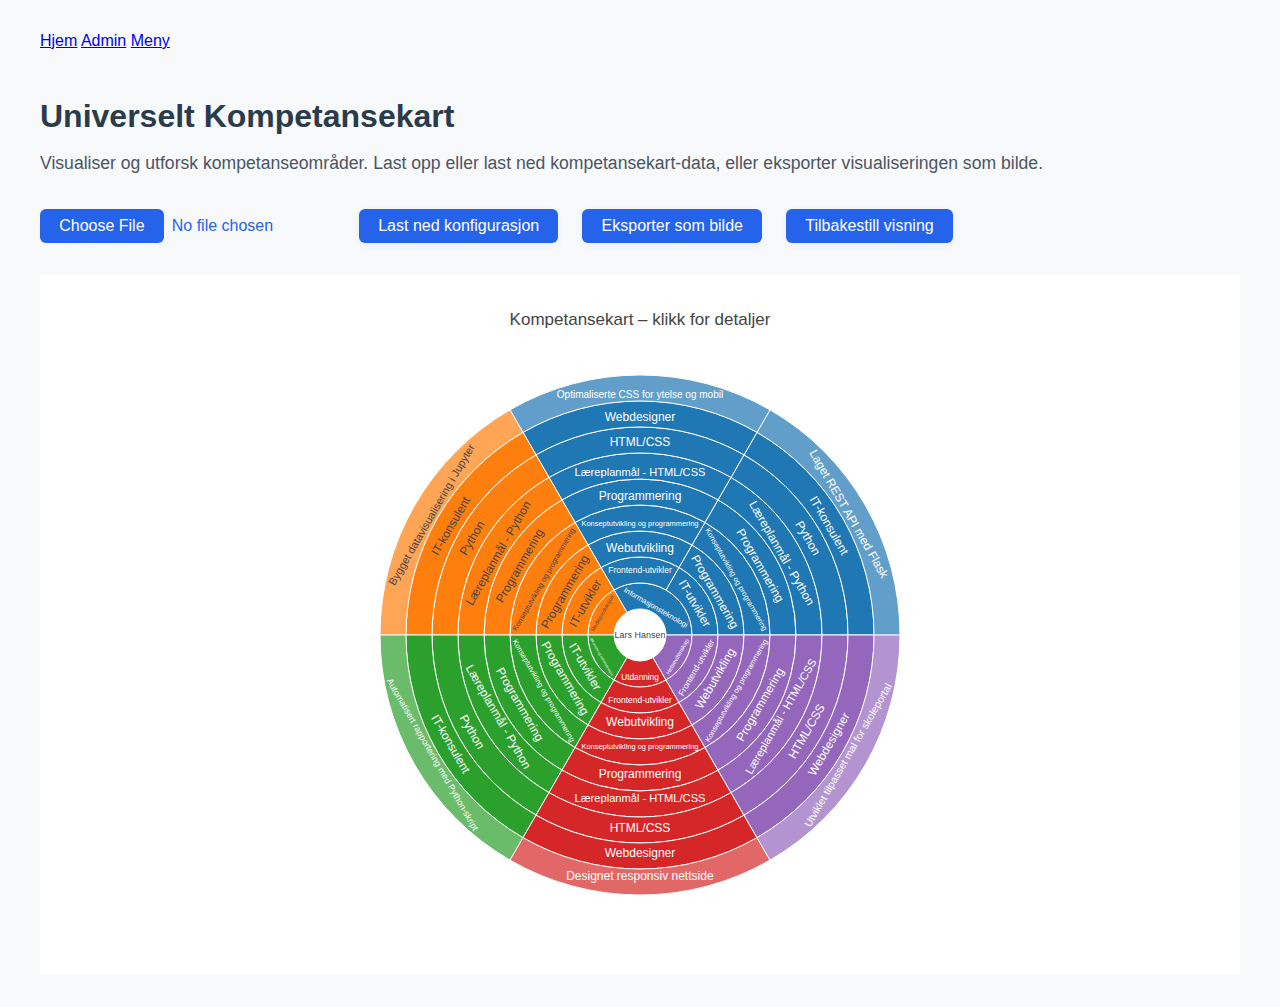
<file: index.html>
<!DOCTYPE html>
<html lang="no">
<head>
  <meta charset="UTF-8" />
  <title>Universelt Kompetansekart</title>
  <link rel="stylesheet" href="style.css">
</head>
<body>
  <div style="max-width: 1200px; margin: 0 auto; padding: 2em 1em;">
    <nav style="margin-bottom:2em;">
      <a href="index.html" class="menu-link">Hjem</a>
      <a href="admin.html" class="menu-link">Admin</a>
      <a href="meny.html" class="menu-link">Meny</a>
    </nav>
    <h1 style="margin-bottom:0.5em;">Universelt Kompetansekart</h1>
    <p style="color:#4b5563; margin-bottom:2em; font-size:1.1em;">
      Visualiser og utforsk kompetanseområder. Last opp eller last ned kompetansekart-data, eller eksporter visualiseringen som bilde.
    </p>
    <div class="controls">
      <input type="file" id="loadConfig" />
      <button onclick="saveConfig()">Last ned konfigurasjon</button>
      <button onclick="exportToPNG()">Eksporter som bilde</button>
      <button id="resetViewBtn" type="button">Tilbakestill visning</button>
    </div>
    <div id="adminPanel"></div>
    <div id="kompetansekart"></div>
  </div>

  <script src="https://cdn.plot.ly/plotly-2.24.2.min.js"></script>
  <script src="app.js"></script>
  <script>
function renderKompetansekart(json) {
  // Ny nivårekkefølge med Domene før Profesjon
  const levels = [
    "Navn",
    "Domene",
    "Profesjon",
    "Overordnetkategori",
    "Fagområde",
    "Kjerneelement",
    "Læreplanmål",
    "Kompetanseområde",
    "Yrke",
    "Prosjekt/Oppgave"
  ];

  function getProsjektOppgave(row) {
    return row["Prosjekt/Oppgave"] || row["Prosjekt"] || row["Oppgave"] || "";
  }

  const ids = [];
  const labels = [];
  const parents = [];
  const customdata = [];

  const nodeSet = new Set();

  json.data.forEach(row => {
    let path = [];
    levels.forEach((level, i) => {
      let value;
      if (level === "Prosjekt/Oppgave") {
        value = getProsjektOppgave(row);
      } else {
        value = row[level] || "";
      }
      path.push(value);

      const id = path.join("/");
      if (!nodeSet.has(id) && value) {
        nodeSet.add(id);
        ids.push(id);
        labels.push(value);

        if (i === 0) {
          parents.push("");
        } else {
          parents.push(path.slice(0, -1).join("/"));
        }

        // Legg til customdata for Prosjekt/Oppgave, ellers tomt
        if (i === levels.length - 1) {
          customdata.push([
            row.Periode || "Trenger mer informasjon",
            row.Beskrivelse || "Trenger mer informasjon",
            row.Nivå !== undefined && row.Nivå !== null && row.Nivå !== "" ? row.Nivå : "Trenger mer informasjon",
            row.Profesjon || "",
            row.Overordnetkategori || "",
            row.Navn || "",
            row.Yrke || ""
          ]);
        } else {
          customdata.push(["", "", "", "", "", "", ""]);
        }
      }
    });
  });

  const sunburstData = [{
    type: 'sunburst',
    ids: ids,
    labels: labels,
    parents: parents,
    customdata: customdata,
    hovertemplate:
      '<b>%{label}</b><br>' +
      'Periode: %{customdata[0]}<br>' +
      'Beskrivelse: %{customdata[1]}<br>' +
      'Nivå: %{customdata[2]}<br>' +
      'Profesjon: %{customdata[3]}<br>' +
      'Overordnetkategori: %{customdata[4]}<br>' +
      'Navn: %{customdata[5]}<br>' +
      'Yrke: %{customdata[6]}<extra></extra>',
    branchvalues: 'total',
    maxdepth: levels.length
  }];

  const layout = {
    title: 'Kompetansekart – klikk for detaljer',
    height: 700
  };

  Plotly.newPlot('kompetansekart', sunburstData, layout);

  // Klikk: vis kun valgt Prosjekt/Oppgave med hoverinfo i sirkelen
  var kompetanseDiv = document.getElementById('kompetansekart');
  kompetanseDiv.on('plotly_click', function(eventData) {
    const point = eventData.points && eventData.points[0];
    if (!point) return;
    // Sjekk om det er Prosjekt/Oppgave-nivå (ytterste nivå)
    if (point.id && point.id.split('/').length === levels.length) {
      // Finn customdata for valgt node
      const label = point.label;
      const cd = point.customdata || [];
      // Bygg et nytt sunburst med kun dette elementet
      Plotly.newPlot('kompetansekart', [{
        type: 'sunburst',
        ids: [label],
        labels: [label],
        parents: [""],
        customdata: [cd],
        hovertemplate:
          '<b>%{label}</b><br>' +
          'Periode: %{customdata[0]}<br>' +
          'Beskrivelse: %{customdata[1]}<br>' +
          'Nivå: %{customdata[2]}<br>' +
          'Profesjon: %{customdata[3]}<br>' +
          'Overordnetkategori: %{customdata[4]}<br>' +
          'Navn: %{customdata[5]}<br>' +
          'Yrke: %{customdata[6]}<extra></extra>',
        branchvalues: 'total',
        maxdepth: 1
      }], {
        title: 'Detaljert visning',
        height: 400
      });
    }
  });
}

function loadDefaultKompetansekart() {
  fetch('kompetanse_data_med_prosjekter.json')
    .then(response => response.json())
    .then(json => {
      renderKompetansekart(json);
    });
}

loadDefaultKompetansekart();

document.getElementById('loadConfig').addEventListener('change', function(event) {
  const file = event.target.files[0];
  if (!file) return;
  const reader = new FileReader();
  reader.onload = function(e) {
    try {
      const json = JSON.parse(e.target.result);
      renderKompetansekart(json);
    } catch (err) {
      alert('Kunne ikke lese filen: ' + err.message);
    }
  };
  reader.readAsText(file);
});

document.getElementById('resetViewBtn').addEventListener('click', function() {
  loadDefaultKompetansekart();
});
</script>
</body>
</html>
</file>
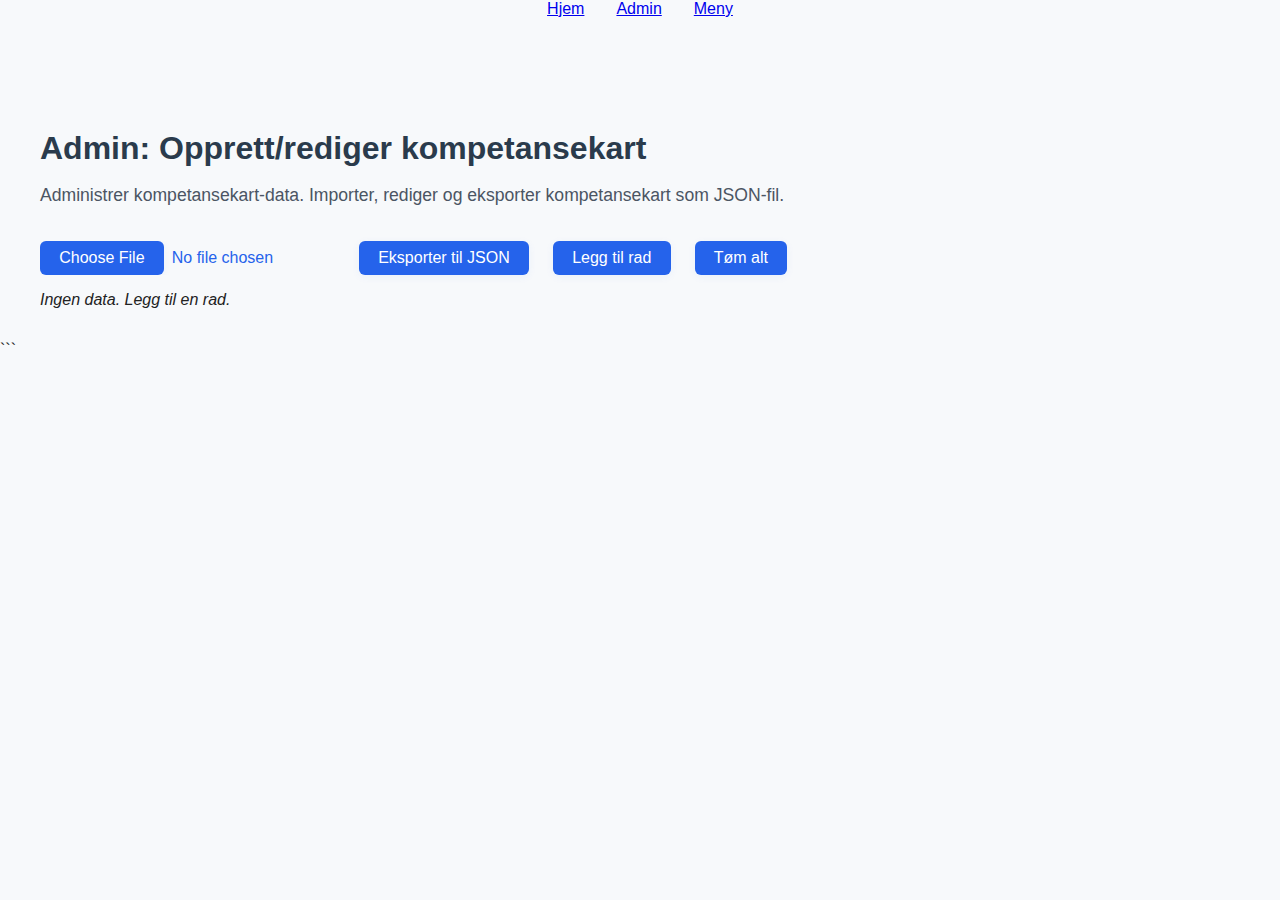
<file: admin.html>
<!DOCTYPE html>
<html lang="no">
<head>
  <meta charset="UTF-8" />
  <title>Admin – Kompetansekart</title>
  <link rel="stylesheet" href="style.css">
  <style>
    .editor-table { border-collapse: collapse; width: 100%; margin-bottom: 1em; }
    .editor-table th, .editor-table td { border: 1px solid #ccc; padding: 0.3em; }
    .editor-table th { background: #f0f0f0; }
    .editor-controls { margin-bottom: 1em; }
    .editor-controls button { margin-right: 0.5em; }
    .small-input { width: 6em; }
    .long-input { width: 100%; }
    nav.menu-nav {
      display: flex;
      justify-content: center;
      gap: 2em;
      margin-bottom: 2em;
    }
  </style>
</head>
<body>
  <nav class="menu-nav">
    <a href="index.html" class="menu-link">Hjem</a>
    <a href="admin.html" class="menu-link">Admin</a>
    <a href="meny.html" class="menu-link">Meny</a>
  </nav>
  <div style="max-width: 1200px; margin: 0 auto; padding: 2em 1em;">
    <h1 style="margin-bottom:0.5em;">Admin: Opprett/rediger kompetansekart</h1>
    <p style="color:#4b5563; margin-bottom:2em; font-size:1.1em;">
      Administrer kompetansekart-data. Importer, rediger og eksporter kompetansekart som JSON-fil.
    </p>
    <div class="editor-controls">
      <input type="file" id="importJson" />
      <button onclick="exportJson()">Eksporter til JSON</button>
      <button onclick="addRow()">Legg til rad</button>
      <button onclick="clearAll()">Tøm alt</button>
    </div>
    <div id="editor"></div>
    <a id="downloadLink" style="display:none"></a>
  </div>
  <script>
    const defaultFields = [
      "Fagområde", "Kjerneelement", "Læreplanmål", "Kompetanseområde",
      "Nivå", "Prosjekt/Oppgave", "Beskrivelse", "Periode",
      "Domene", "Profesjon", "Overordnetkategori", "Navn", "Yrke"
    ];

    const dropdownFields = [
      "Domene", "Fagområde", "Kjerneelement", "Læreplanmål", "Kompetanseområde",
      "Nivå", "Periode", "Profesjon", "Overordnetkategori", "Yrke"
    ];

    let dropdownValues = {};
    dropdownFields.forEach(f => dropdownValues[f] = []);

    let kompetanseData = [];

    function updateDropdownValuesFromData() {
      dropdownFields.forEach(field => {
        const values = new Set(dropdownValues[field]);
        kompetanseData.forEach(row => {
          if (row[field] && row[field] !== "") values.add(row[field]);
        });
        dropdownValues[field] = Array.from(values);
      });
    }

    function renderEditor() {
      updateDropdownValuesFromData();
      const editor = document.getElementById('editor');
      if (!kompetanseData.length) {
        editor.innerHTML = "<em>Ingen data. Legg til en rad.</em>";
        return;
      }
      let html = '<table class="editor-table"><thead><tr>';
      defaultFields.forEach(f => {
        // Øk bredden for Domene, Fagområde, Kjerneelement, Læreplanmål
        if (f === "Prosjekt/Oppgave" || f === "Beskrivelse") {
          html += `<th style="min-width:220px; width:28%; min-height:3em; height:auto;">${f}</th>`;
        } else if (f === "Fagområde") {
          html += `<th style="min-width:300px; max-width:600px; width:auto; white-space:normal;">${f}</th>`;
        } else if (f === "Domene" || f === "Kjerneelement" || f === "Læreplanmål") {
          html += `<th style="min-width:240px; max-width:500px; width:auto; white-space:normal;">${f}</th>`;
        } else {
          html += `<th style="min-width:180px; max-width:400px; width:auto; white-space:normal;">${f}</th>`;
        }
      });
      html += '<th>Lag kopi</th><th>Slett</th></tr></thead><tbody>';
      kompetanseData.forEach((row, idx) => {
        html += '<tr>';
        defaultFields.forEach(field => {
          if (dropdownFields.includes(field)) {
            if (field === "Fagområde") {
              html += `<td style="min-width:300px; max-width:600px; width:auto; white-space:normal;">
                <select class="small-input" onchange="onDropdownChange(${idx},'${field}',this)">
                  ${dropdownValues[field].map(val => `<option value="${val}"${row[field]===val?' selected':''}>${val}</option>`).join('')}
                  <option value="__add_new__">+ Legg til ny...</option>
                </select>
              </td>`;
            } else if (field === "Domene" || field === "Kjerneelement" || field === "Læreplanmål") {
              html += `<td style="min-width:240px; max-width:500px; width:auto; white-space:normal;">
                <select class="small-input" onchange="onDropdownChange(${idx},'${field}',this)">
                  ${dropdownValues[field].map(val => `<option value="${val}"${row[field]===val?' selected':''}>${val}</option>`).join('')}
                  <option value="__add_new__">+ Legg til ny...</option>
                </select>
              </td>`;
            } else {
              html += `<td style="min-width:180px; max-width:400px; width:auto; white-space:normal;">
                <select class="small-input" onchange="onDropdownChange(${idx},'${field}',this)">
                  ${dropdownValues[field].map(val => `<option value="${val}"${row[field]===val?' selected':''}>${val}</option>`).join('')}
                  <option value="__add_new__">+ Legg til ny...</option>
                </select>
              </td>`;
            }
          } else if (field === "Prosjekt/Oppgave" || field === "Beskrivelse") {
            html += `<td style="min-width:220px; width:28%; min-height:3em; height:auto;">
              <textarea class="small-input long-input" rows="3" style="min-height:3em;" onchange="updateCell(${idx},'${field}',this.value)">${row[field]||''}</textarea>
            </td>`;
          } else if (field === "Fagområde") {
            html += `<td style="min-width:300px; max-width:600px; width:auto; white-space:normal;">
              <input class="small-input" type="text" value="${row[field]||''}" onchange="updateCell(${idx},'${field}',this.value)" />
            </td>`;
          } else if (field === "Domene" || field === "Kjerneelement" || field === "Læreplanmål") {
            html += `<td style="min-width:240px; max-width:500px; width:auto; white-space:normal;">
              <input class="small-input" type="text" value="${row[field]||''}" onchange="updateCell(${idx},'${field}',this.value)" />
            </td>`;
          } else {
            html += `<td style="min-width:180px; max-width:400px; width:auto; white-space:normal;">
              <input class="small-input" type="text" value="${row[field]||''}" onchange="updateCell(${idx},'${field}',this.value)" />
            </td>`;
          }
        });
        html += `<td><button onclick="duplicateRow(${idx})">Kopier</button></td>`;
        html += `<td><button onclick="deleteRow(${idx})">Slett</button></td></tr>`;
      });
      html += '</tbody></table>';
      editor.innerHTML = html;
    }

    function onDropdownChange(idx, field, selectElem) {
      if (selectElem.value === "__add_new__") {
        let nyVerdi = prompt(`Skriv inn ny verdi for ${field}:`);
        if (nyVerdi && nyVerdi.trim() !== "") {
          nyVerdi = nyVerdi.trim();
          if (!dropdownValues[field].includes(nyVerdi)) {
            dropdownValues[field].push(nyVerdi);
          }
          kompetanseData[idx][field] = nyVerdi;
          renderEditor();
        } else {
          selectElem.value = kompetanseData[idx][field] || "";
        }
      } else {
        kompetanseData[idx][field] = selectElem.value;
      }
    }

    function updateCell(idx, field, value) {
      kompetanseData[idx][field] = value;
    }

    function addRow() {
      let newRow = {};
      defaultFields.forEach(f => newRow[f] = "");
      kompetanseData.push(newRow);
      renderEditor();
    }

    function deleteRow(idx) {
      kompetanseData.splice(idx, 1);
      renderEditor();
    }

    function duplicateRow(idx) {
      const copy = { ...kompetanseData[idx] };
      kompetanseData.splice(idx + 1, 0, copy);
      renderEditor();
    }

    function clearAll() {
      if (confirm("Er du sikker på at du vil tømme alt?")) {
        kompetanseData = [];
        renderEditor();
      }
    }

    function exportJson() {
      const json = {
        data: kompetanseData,
        layout: {},
        config: {}
      };
      const blob = new Blob([JSON.stringify(json, null, 2)], {type: "application/json"});
      const url = URL.createObjectURL(blob);
      const link = document.getElementById('downloadLink');
      link.href = url;
      link.download = "kompetanse_data_med_prosjekter.json";
      link.style.display = "none";
      link.click();
      setTimeout(() => URL.revokeObjectURL(url), 1000);
    }

    document.getElementById('importJson').addEventListener('change', function(event) {
      const file = event.target.files[0];
      if (!file) return;
      const reader = new FileReader();
      reader.onload = function(e) {
        try {
          const json = JSON.parse(e.target.result);
          if (Array.isArray(json.data)) {
            kompetanseData = json.data.map(row => {
              let r = {};
              defaultFields.forEach(f => r[f] = row[f] || "");
              return r;
            });
            renderEditor();
          } else {
            alert("Ugyldig filformat: mangler 'data'-array");
          }
        } catch (err) {
          alert("Kunne ikke lese filen: " + err.message);
        }
      };
      reader.readAsText(file);
    });

    renderEditor();
  </script>
</body>
</html>
```
</file>
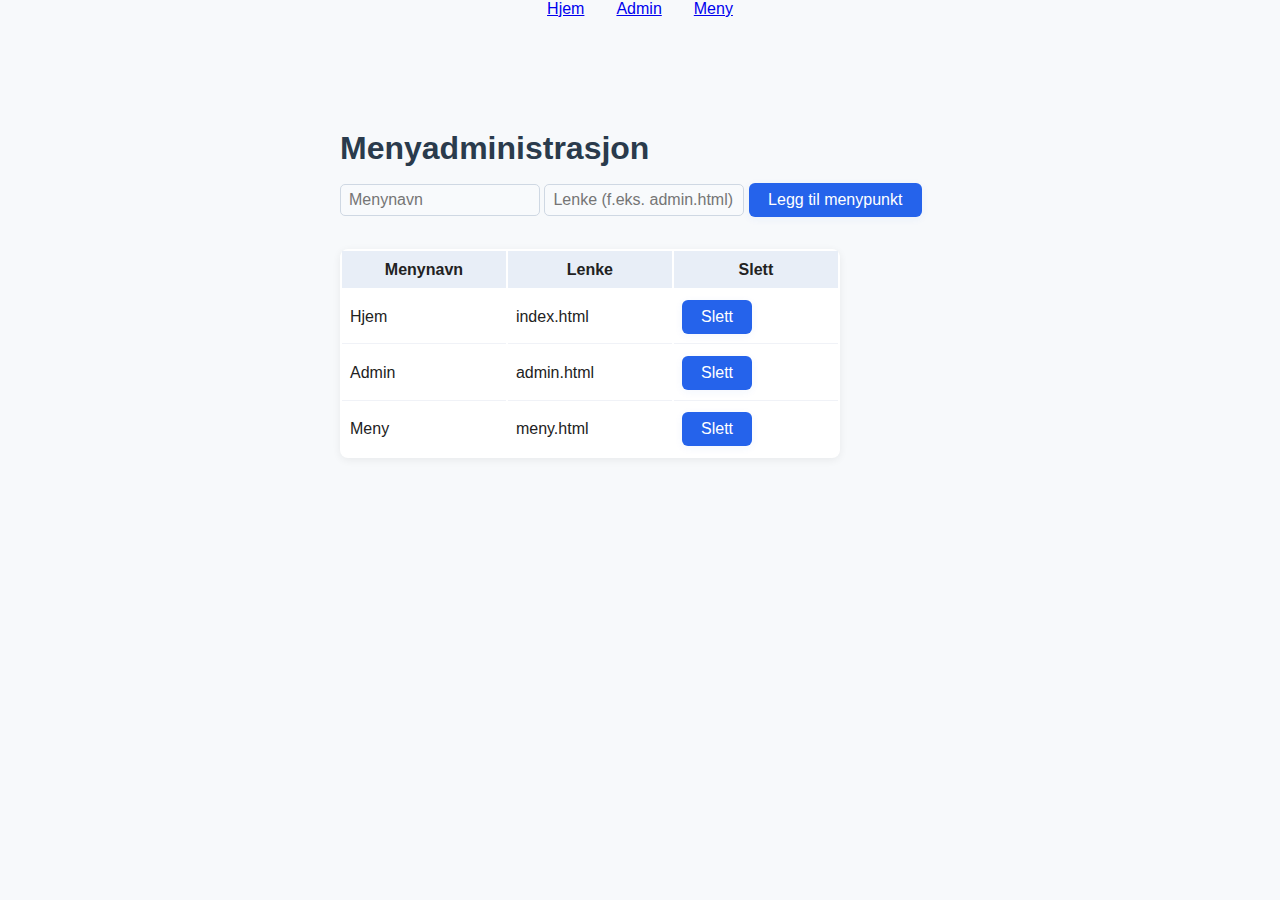
<file: meny.html>
<!DOCTYPE html>
<html lang="no">
<head>
  <meta charset="UTF-8" />
  <title>Menyadministrasjon</title>
  <link rel="stylesheet" href="style.css">
  <style>
    .menu-admin-table { width:100%; max-width:500px; background:#fff; border-radius:8px; box-shadow:0 2px 8px #0001; }
    .menu-admin-table th, .menu-admin-table td { padding:0.6em 0.5em; }
    .menu-admin-table th { background:#e8eef7; }
    .menu-admin-table tr:not(:last-child) td { border-bottom:1px solid #f0f2f7; }
    nav.menu-nav {
      display: flex;
      justify-content: center;
      gap: 2em;
      margin-bottom: 2em;
    }
  </style>
</head>
<body>
  <nav class="menu-nav">
    <a href="index.html" class="menu-link">Hjem</a>
    <a href="admin.html" class="menu-link">Admin</a>
    <a href="meny.html" class="menu-link">Meny</a>
  </nav>
  <div style="max-width: 600px; margin: 0 auto; padding: 2em 1em;">
    <h1 style="margin-bottom:0.5em;">Menyadministrasjon</h1>
    <form id="addMenuForm" style="margin-bottom:2em;">
      <input type="text" id="menuText" placeholder="Menynavn" required class="small-input" style="max-width:200px;">
      <input type="text" id="menuHref" placeholder="Lenke (f.eks. admin.html)" required class="small-input" style="max-width:200px;">
      <button type="submit">Legg til menypunkt</button>
    </form>
    <table class="menu-admin-table" id="menuTable">
      <thead>
        <tr><th>Menynavn</th><th>Lenke</th><th>Slett</th></tr>
      </thead>
      <tbody>
        <!-- Dynamisk innhold -->
      </tbody>
    </table>
  </div>
  <script>
    // Enkel lokal lagring av menypunkter (kun i browser)
    const defaultMenu = [
      { text: "Hjem", href: "index.html" },
      { text: "Admin", href: "admin.html" },
      { text: "Meny", href: "meny.html" }
    ];
    function getMenu() {
      return JSON.parse(localStorage.getItem("customMenu") || "null") || defaultMenu;
    }
    function setMenu(menu) {
      localStorage.setItem("customMenu", JSON.stringify(menu));
    }
    function renderMenuTable() {
      const menu = getMenu();
      const tbody = document.getElementById("menuTable").querySelector("tbody");
      tbody.innerHTML = "";
      menu.forEach((item, idx) => {
        tbody.innerHTML += `<tr>
          <td>${item.text}</td>
          <td>${item.href}</td>
          <td><button onclick="deleteMenuItem(${idx})">Slett</button></td>
        </tr>`;
      });
    }
    function deleteMenuItem(idx) {
      let menu = getMenu();
      menu.splice(idx, 1);
      setMenu(menu);
      renderMenuTable();
    }
    document.getElementById("addMenuForm").addEventListener("submit", function(e) {
      e.preventDefault();
      const text = document.getElementById("menuText").value.trim();
      const href = document.getElementById("menuHref").value.trim();
      if (!text || !href) return;
      let menu = getMenu();
      menu.push({ text, href });
      setMenu(menu);
      renderMenuTable();
      this.reset();
    });
    renderMenuTable();
  </script>
</body>
</html>
</file>
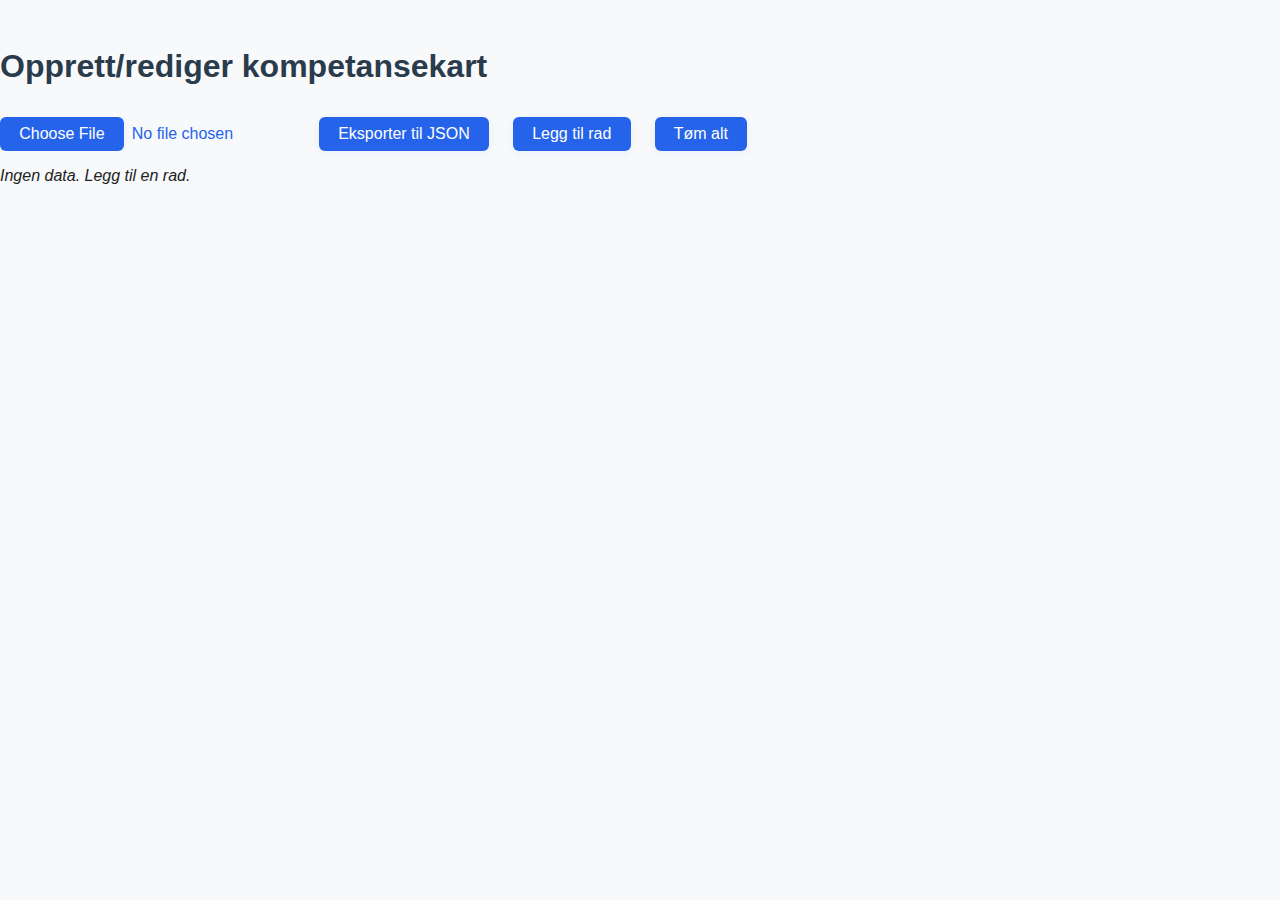
<file: opprettkompetansekart.html>
<!DOCTYPE html>
<html lang="no">
<head>
  <meta charset="UTF-8" />
  <title>Opprett Kompetansekart</title>
  <link rel="stylesheet" href="style.css">
  <style>
    .editor-table { border-collapse: collapse; width: 100%; margin-bottom: 1em; }
    .editor-table th, .editor-table td { border: 1px solid #ccc; padding: 0.3em; }
    .editor-table th { background: #f0f0f0; }
    .editor-controls { margin-bottom: 1em; }
    .editor-controls button { margin-right: 0.5em; }
    .small-input { width: 6em; }
  </style>
</head>
<body>
  <h1>Opprett/rediger kompetansekart</h1>
  <div class="editor-controls">
    <input type="file" id="importJson" />
    <button onclick="exportJson()">Eksporter til JSON</button>
    <button onclick="addRow()">Legg til rad</button>
    <button onclick="clearAll()">Tøm alt</button>
  </div>
  <div id="editor"></div>
  <a id="downloadLink" style="display:none"></a>
  <script>
const defaultFields = [
  "Domene", "Fagområde", "Kjerneelement", "Læreplanmål", "Kompetanseområde",
  "Nivå", "Prosjekt/Oppgave", "Beskrivelse", "Periode",
  "Profesjon", "Overordnetkategori", "Navn", "Yrke"
];

// Felter som skal ha dropdown
const dropdownFields = [
  "Domene", "Fagområde", "Kjerneelement", "Læreplanmål", "Kompetanseområde",
  "Nivå", "Periode", "Profesjon", "Overordnetkategori", "Yrke"
];

// Startverdier for dropdowns (kan utvides dynamisk)
let dropdownValues = {};
dropdownFields.forEach(f => dropdownValues[f] = []);

let kompetanseData = [];

function updateDropdownValuesFromData() {
  // Fyll dropdownValues med unike verdier fra kompetanseData
  dropdownFields.forEach(field => {
    const values = new Set(dropdownValues[field]);
    kompetanseData.forEach(row => {
      if (row[field] && row[field] !== "") values.add(row[field]);
    });
    dropdownValues[field] = Array.from(values);
  });
}

function renderEditor() {
  updateDropdownValuesFromData();
  const editor = document.getElementById('editor');
  if (!kompetanseData.length) {
    editor.innerHTML = "<em>Ingen data. Legg til en rad.</em>";
    return;
  }
  let html = '<table class="editor-table"><thead><tr>';
  defaultFields.forEach(f => html += `<th>${f}</th>`);
  html += '<th>Slett</th></tr></thead><tbody>';
  kompetanseData.forEach((row, idx) => {
    html += '<tr>';
    defaultFields.forEach(field => {
      if (dropdownFields.includes(field)) {
        html += `<td>
          <select class="small-input" onchange="onDropdownChange(${idx},'${field}',this)">
            ${dropdownValues[field].map(val => `<option value="${val}"${row[field]===val?' selected':''}>${val}</option>`).join('')}
            <option value="__add_new__">+ Legg til ny...</option>
          </select>
        </td>`;
      } else if (field === "Prosjekt/Oppgave" || field === "Beskrivelse") {
        html += `<td><textarea class="small-input" rows="2" onchange="updateCell(${idx},'${field}',this.value)">${row[field]||''}</textarea></td>`;
      } else {
        html += `<td><input class="small-input" type="text" value="${row[field]||''}" 
          onchange="updateCell(${idx},'${field}',this.value)" /></td>`;
      }
    });
    html += `<td><button onclick="deleteRow(${idx})">Slett</button></td></tr>`;
  });
  html += '</tbody></table>';
  editor.innerHTML = html;
}

function onDropdownChange(idx, field, selectElem) {
  if (selectElem.value === "__add_new__") {
    let nyVerdi = prompt(`Skriv inn ny verdi for ${field}:`);
    if (nyVerdi && nyVerdi.trim() !== "") {
      nyVerdi = nyVerdi.trim();
      if (!dropdownValues[field].includes(nyVerdi)) {
        dropdownValues[field].push(nyVerdi);
      }
      kompetanseData[idx][field] = nyVerdi;
      renderEditor();
    } else {
      // Tilbakestill til tidligere verdi hvis avbrutt
      selectElem.value = kompetanseData[idx][field] || "";
    }
  } else {
    kompetanseData[idx][field] = selectElem.value;
  }
}

function updateCell(idx, field, value) {
  kompetanseData[idx][field] = value;
}

function addRow() {
  let newRow = {};
  defaultFields.forEach(f => newRow[f] = "");
  kompetanseData.push(newRow);
  renderEditor();
}

function deleteRow(idx) {
  kompetanseData.splice(idx, 1);
  renderEditor();
}

function clearAll() {
  if (confirm("Er du sikker på at du vil tømme alt?")) {
    kompetanseData = [];
    renderEditor();
  }
}

function exportJson() {
  const json = {
    data: kompetanseData,
    layout: {},
    config: {}
  };
  const blob = new Blob([JSON.stringify(json, null, 2)], {type: "application/json"});
  const url = URL.createObjectURL(blob);
  const link = document.getElementById('downloadLink');
  link.href = url;
  link.download = "kompetanse_data_med_prosjekter.json";
  link.style.display = "none";
  link.click();
  setTimeout(() => URL.revokeObjectURL(url), 1000);
}

document.getElementById('importJson').addEventListener('change', function(event) {
  const file = event.target.files[0];
  if (!file) return;
  const reader = new FileReader();
  reader.onload = function(e) {
    try {
      const json = JSON.parse(e.target.result);
      if (Array.isArray(json.data)) {
        kompetanseData = json.data.map(row => {
          // Sikre at alle felter finnes
          let r = {};
          defaultFields.forEach(f => r[f] = row[f] || "");
          return r;
        });
        renderEditor();
      } else {
        alert("Ugyldig filformat: mangler 'data'-array");
      }
    } catch (err) {
      alert("Kunne ikke lese filen: " + err.message);
    }
  };
  reader.readAsText(file);
});

// Init tom editor
renderEditor();
  </script>
</body>
</html>
</file>
<file: style.css>
body {
  font-family: 'Segoe UI', Arial, sans-serif;
  margin: 0;
  padding: 0;
  background: #f7f9fb;
  color: #222;
}

h1, h2, h3 {
  font-weight: 600;
  color: #2a3b4c;
  margin-top: 1.5em;
}

.controls, .editor-controls {
  margin: 32px 0 24px 0;
  display: flex;
  flex-wrap: wrap;
  gap: 1em;
  align-items: center;
}

button, input[type="file"]::file-selector-button {
  background: #2563eb;
  color: #fff;
  border: none;
  border-radius: 6px;
  padding: 0.5em 1.2em;
  font-size: 1em;
  cursor: pointer;
  transition: background 0.15s;
  margin-right: 0.5em;
  box-shadow: 0 2px 8px rgba(37,99,235,0.06);
}
button:hover, input[type="file"]::file-selector-button:hover {
  background: #1742a0;
}

input[type="file"] {
  font-size: 1em;
  background: none;
  border: none;
  color: #2563eb;
}

.editor-table, #chart {
  width: 100%;
  background: #fff;
  border-radius: 10px;
  box-shadow: 0 2px 12px rgba(0,0,0,0.07);
  margin-bottom: 2em;
}

.editor-table {
  border-collapse: separate;
  border-spacing: 0;
  overflow: hidden;
}

.editor-table th, .editor-table td {
  border: none;
  padding: 0.7em 0.5em;
  text-align: left;
}

.editor-table th {
  background: #e8eef7;
  color: #2a3b4c;
  font-weight: 600;
  font-size: 1em;
  border-bottom: 2px solid #d1d9e6;
}

.editor-table tr:not(:last-child) td {
  border-bottom: 1px solid #f0f2f7;
}

editor-table tr:hover td {
  background: #f3f7fa;
}

.editor-table td:last-child {
  text-align: center;
}

input.small-input, select.small-input, textarea.small-input {
  width: 100%;
  min-width: 6em;
  max-width: 100%;
  padding: 0.4em 0.5em;
  border: 1px solid #cfd8e3;
  border-radius: 5px;
  background: #f8fafc;
  font-size: 1em;
  transition: border 0.15s;
  box-sizing: border-box;
  resize: vertical;
}
input.small-input:focus, select.small-input:focus, textarea.small-input:focus {
  border: 1.5px solid #2563eb;
  outline: none;
  background: #fff;
}

textarea.small-input {
  min-height: 2.5em;
  font-family: inherit;
}

textarea.small-input.long-input {
  min-width: 200px;
  max-width: 100%;
  width: 100%;
  min-height: 3em;
  height: auto;
  resize: vertical;
}

select.small-input {
  appearance: none;
  background: url("data:image/svg+xml,%3Csvg width='14' height='10' viewBox='0 0 14 10' fill='none' xmlns='http://www.w3.org/2000/svg'%3E%3Cpath d='M1 3L7 9L13 3' stroke='%232563eb' stroke-width='2' stroke-linecap='round' stroke-linejoin='round'/%3E%3C/svg%3E%0A") no-repeat right 0.7em center/1em 1em #f8fafc;
  padding-right: 2em;
}

a#downloadLink {
  display: none;
}

@media (max-width: 900px) {
  .editor-table, #chart {
    font-size: 0.95em;
  }
  .controls, .editor-controls {
    flex-direction: column;
    gap: 0.7em;
    align-items: stretch;
  }
}

#kompetansekart {
  margin-top: 2em;
}

::-webkit-scrollbar {
  width: 10px;
  background: #e8eef7;
}
::-webkit-scrollbar-thumb {
  background: #cfd8e3;
  border-radius: 5px;
}
</file>
